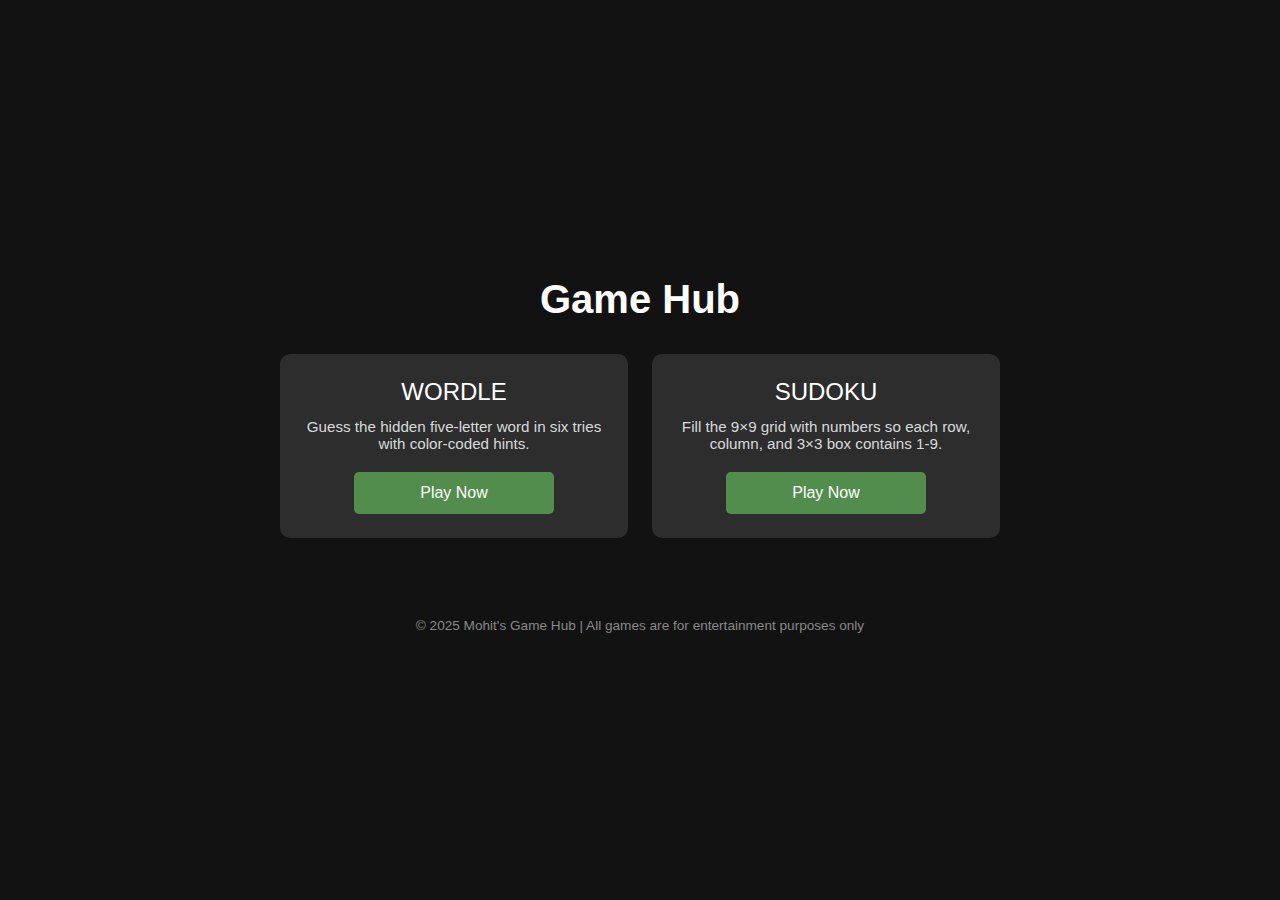
<file: index.html>
<!DOCTYPE html>
<html lang="en">
<head>
    <meta charset="UTF-8">
    <meta name="viewport" content="width=device-width, initial-scale=1.0">
    <title>Game Hub</title>
    <style>
        body {
            font-family: Arial, sans-serif;
            background-color: #121213;
            color: white;
            display: flex;
            flex-direction: column;
            align-items: center;
            justify-content: center;
            min-height: 100vh;
            margin: 0;
            padding: 1rem;
            box-sizing: border-box;
        }
        
        h1 {
            font-size: 2.5rem;
            margin-bottom: 2rem;
            text-align: center;
        }
        
        .game-container {
            display: flex;
            flex-wrap: wrap;
            justify-content: center;
            gap: 1.5rem;
            margin-bottom: 2rem;
            width: 100%;
            max-width: 1200px;
        }
        
        .game-card {
            background-color: #2d2d2d;
            border-radius: 10px;
            padding: 1.5rem;
            width: 100%;
            max-width: 300px;
            text-align: center;
            cursor: pointer;
            transition: transform 0.2s, box-shadow 0.2s;
            display: flex;
            flex-direction: column;
            align-items: center;
        }
        
        .game-image {
            width: 120px;
            height: 120px;
            margin-bottom: 1rem;
            object-fit: cover;
            border-radius: 5px;
        }
        
        .game-card:hover {
            transform: translateY(-5px);
            box-shadow: 0 10px 20px rgba(0, 0, 0, 0.2);
        }
        
        .game-title {
            font-size: 1.5rem;
            margin-bottom: 0.75rem;
        }
        
        .game-description {
            color: #d7dadc;
            margin-bottom: 1.25rem;
            font-size: 0.95rem;
        }
        
        .play-btn {
            background-color: #538d4e;
            color: white;
            border: none;
            padding: 0.75rem 1.5rem;
            border-radius: 5px;
            font-size: 1rem;
            cursor: pointer;
            transition: background-color 0.2s;
            width: 80%;
            max-width: 200px;
        }
        
        .play-btn:hover {
            background-color: #6aaa64;
        }
        
        footer {
            margin-top: 2rem;
            color: #888;
            text-align: center;
            font-size: 0.85rem;
            padding: 1rem;
        }
        
        /* Media queries for better responsiveness */
        @media (max-width: 768px) {
            h1 {
                font-size: 2rem;
                margin-bottom: 1.5rem;
            }
            
            .game-container {
                gap: 1rem;
            }
            
            .game-card {
                padding: 1.25rem;
            }
            
            .game-title {
                font-size: 1.3rem;
            }
        }
        
        @media (max-width: 480px) {
            body {
                padding: 0.75rem;
                justify-content: flex-start;
                padding-top: 2rem;
            }
            
            h1 {
                font-size: 1.8rem;
                margin-bottom: 1.25rem;
            }
            
            .game-card {
                padding: 1rem;
            }
            
            .game-title {
                font-size: 1.2rem;
                margin-bottom: 0.5rem;
            }
            
            .game-description {
                font-size: 0.9rem;
                margin-bottom: 1rem;
            }
            
            .play-btn {
                padding: 0.6rem 1.2rem;
                font-size: 0.95rem;
            }
        }
    </style>
</head>
<body>
    <h1>Game Hub</h1>
    <div class="game-container">
        <div class="game-card" onclick="location.href='Wordle/index.html'">
            <div class="game-title">WORDLE</div>
            <div class="game-description">Guess the hidden five-letter word in six tries with color-coded hints.</div>
            <button class="play-btn">Play Now</button>
        </div>
        <div class="game-card" onclick="location.href='Sudoku/index.html'">
            <div class="game-title">SUDOKU</div>
            <div class="game-description">Fill the 9×9 grid with numbers so each row, column, and 3×3 box contains 1-9.</div>
            <button class="play-btn">Play Now</button>
        </div>
    </div>
    <footer>© 2025 Mohit's Game Hub | All games are for entertainment purposes only</footer>
</body>
</html>
</file>
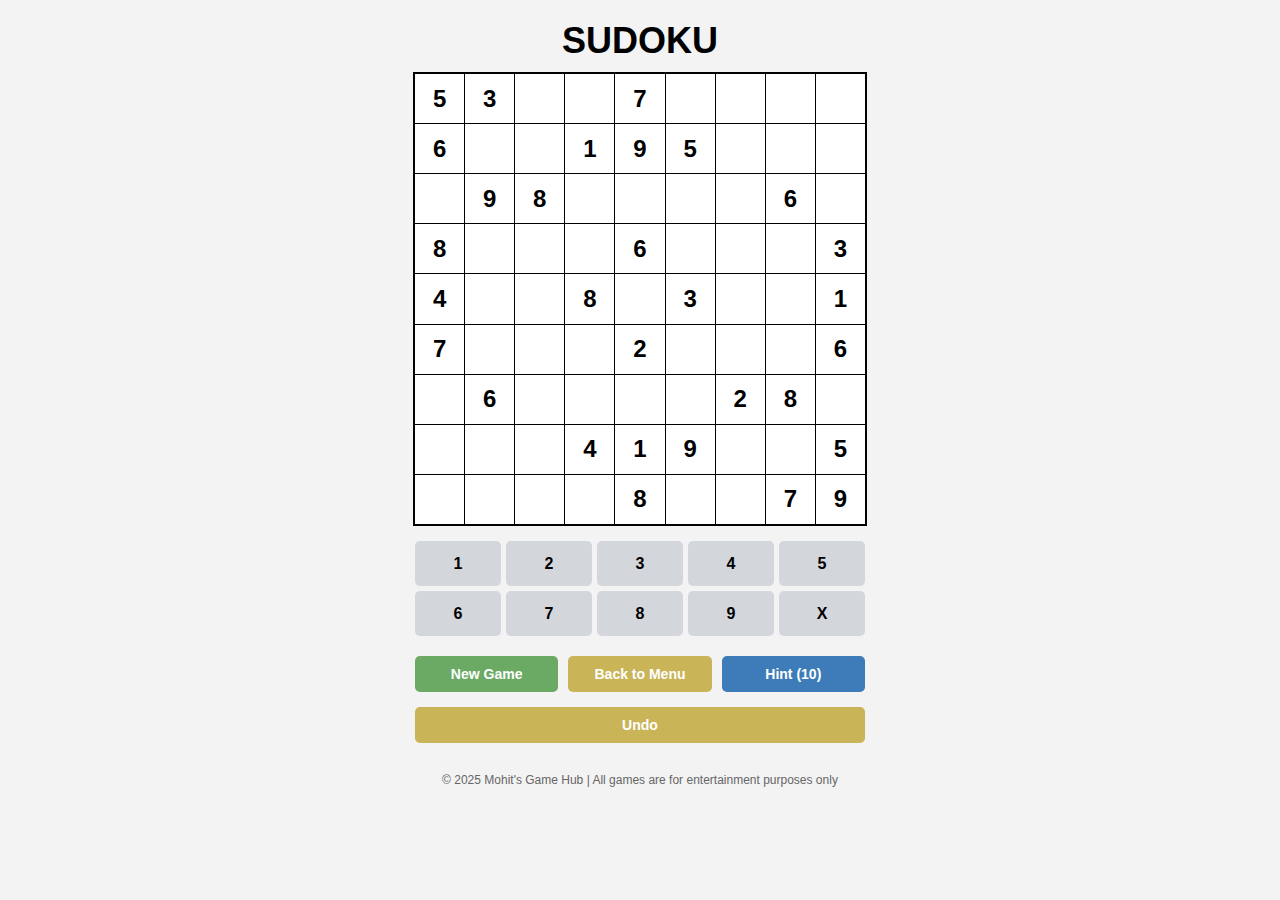
<file: Sudoku/index.html>
<!DOCTYPE html>
<html lang="en">
<head>
    <meta charset="UTF-8">
    <meta name="viewport" content="width=device-width, initial-scale=1.0, maximum-scale=1.0, user-scalable=no">
    <title>SUDOKU</title>
    <link rel="icon" type="image/png" href="icon.png">
    <link rel="stylesheet" href="styles.css">
</head>
<body>
    <div class="title">SUDOKU</div>
    
    <div class="board" id="board"></div>
    
    <div class="keyboard">
        <div class="keyboard-row">
            <div class="key" data-key="1">1</div>
            <div class="key" data-key="2">2</div>
            <div class="key" data-key="3">3</div>
            <div class="key" data-key="4">4</div>
            <div class="key" data-key="5">5</div>
        </div>
        <div class="keyboard-row">
            <div class="key" data-key="6">6</div>
            <div class="key" data-key="7">7</div>
            <div class="key" data-key="8">8</div>
            <div class="key" data-key="9">9</div>
            <div class="key" data-key="delete">X</div>
        </div>
    </div>
    
    <div class="controls">
        <button class="control-btn" id="new-game">New Game</button>
        <button class="control-btn back" id="back">Back to Menu</button>
        <button class="control-btn hint" id="hint">Hint (10)</button>
    </div>
    
    <div class="controls">
        <button class="control-btn back" id="undo">Undo</button>
    </div>
    
    <div id="loading-overlay" style="position: fixed; top: 0; left: 0; width: 100%; height: 100%; background-color: rgba(255,255,255,0.8); display: none; justify-content: center; align-items: center; z-index: 999;">
        <div style="text-align: center;">
            <div style="font-size: 18px; margin-bottom: 10px; font-weight: bold;">Loading puzzle...</div>
            <div style="width: 40px; height: 40px; border: 4px solid #f3f3f3; border-top: 4px solid #3d7cb8; border-radius: 50%; animation: spin 1s linear infinite;"></div>
        </div>
    </div>
    
    <style>
        @keyframes spin {
            0% { transform: rotate(0deg); }
            100% { transform: rotate(360deg); }
        }
    </style>
    <footer>© 2025 Mohit's Game Hub | All games are for entertainment purposes only</footer>
    <script src="script.js"></script>
</body>
</html>
</file>
<file: Sudoku/styles.css>
body {
  font-family: Arial, sans-serif;
  display: flex;
  flex-direction: column;
  align-items: center;
  background-color: #f3f3f3;
  margin: 0;
  padding: 10px;
  min-height: 100vh;
  box-sizing: border-box;
}

.title {
  font-size: clamp(24px, 8vw, 36px);
  font-weight: bold;
  margin: 10px 0;
  text-align: center;
}

.board {
  display: grid;
  grid-template-columns: repeat(9, 1fr);
  grid-template-rows: repeat(9, 1fr);
  gap: 1px;
  background-color: #000;
  border: 2px solid #000;
  margin-bottom: 15px;
  width: min(90vw, 450px);
  aspect-ratio: 1/1;
}

.cell {
  width: 100%;
  height: 100%;
  display: flex;
  justify-content: center;
  align-items: center;
  background-color: white;
  font-size: clamp(16px, 5vw, 24px);
  font-weight: bold;
  cursor: pointer;
  user-select: none;
  -webkit-tap-highlight-color: transparent;
}

.cell.fixed {
  color: #000;
}

.cell.user-input {
  color: #3a3a3c;
}

.cell.selected {
  background-color: #b5d6fd;
}

.cell.highlighted {
  background-color: #e6f2ff;
}

.cell.error {
  color: #ff6b6b;
}

/* Add thicker borders for 3x3 blocks */
.cell:nth-child(3n) {
  border-right: 2px solid #000;
}

.cell:nth-child(9n) {
  border-right: none;
}

.cell:nth-child(n+19):nth-child(-n+27),
.cell:nth-child(n+46):nth-child(-n+54) {
  border-bottom: 2px solid #000;
}

.keyboard {
  display: flex;
  flex-direction: column;
  gap: 5px;
  margin-bottom: 15px;
  width: min(90vw, 450px);
}

.keyboard-row {
  display: flex;
  justify-content: center;
  gap: 5px;
}

.key {
  flex: 1;
  height: 45px;
  border: none;
  border-radius: 5px;
  background-color: #d3d6da;
  font-size: clamp(14px, 4vw, 16px);
  font-weight: bold;
  cursor: pointer;
  display: flex;
  justify-content: center;
  align-items: center;
  user-select: none;
  -webkit-tap-highlight-color: transparent;
}

.key.wide {
  flex: 1.5;
}

.key.extra-wide {
  flex: 2;
}

.controls {
  display: flex;
  flex-wrap: wrap;
  justify-content: center;
  gap: 10px;
  margin-top: 5px;
  margin-bottom: 10px;
  width: min(90vw, 450px);
}

.control-btn {
  flex: 1;
  min-width: 80px;
  padding: 10px;
  border: none;
  border-radius: 5px;
  background-color: #6aaa64;
  color: white;
  font-weight: bold;
  cursor: pointer;
  font-size: clamp(12px, 3vw, 14px);
  user-select: none;
  -webkit-tap-highlight-color: transparent;
}

.control-btn.back {
  background-color: #c9b458;
}

.control-btn.hint {
  background-color: #3d7cb8;
}

footer {
  margin-top: 20px;
  font-size: 12px;
  color: #666;
  text-align: center;
}

/* Media queries for different screen sizes */
@media (max-width: 480px) {
  body {
    padding: 5px;
  }
  
  .controls {
    gap: 5px;
  }
  
  .control-btn {
    padding: 8px 5px;
  }
}

/* Prevent zooming on iOS */
@media screen and (max-width: 768px) {
  input, select, textarea {
    font-size: 16px;
  }
}
</file>
